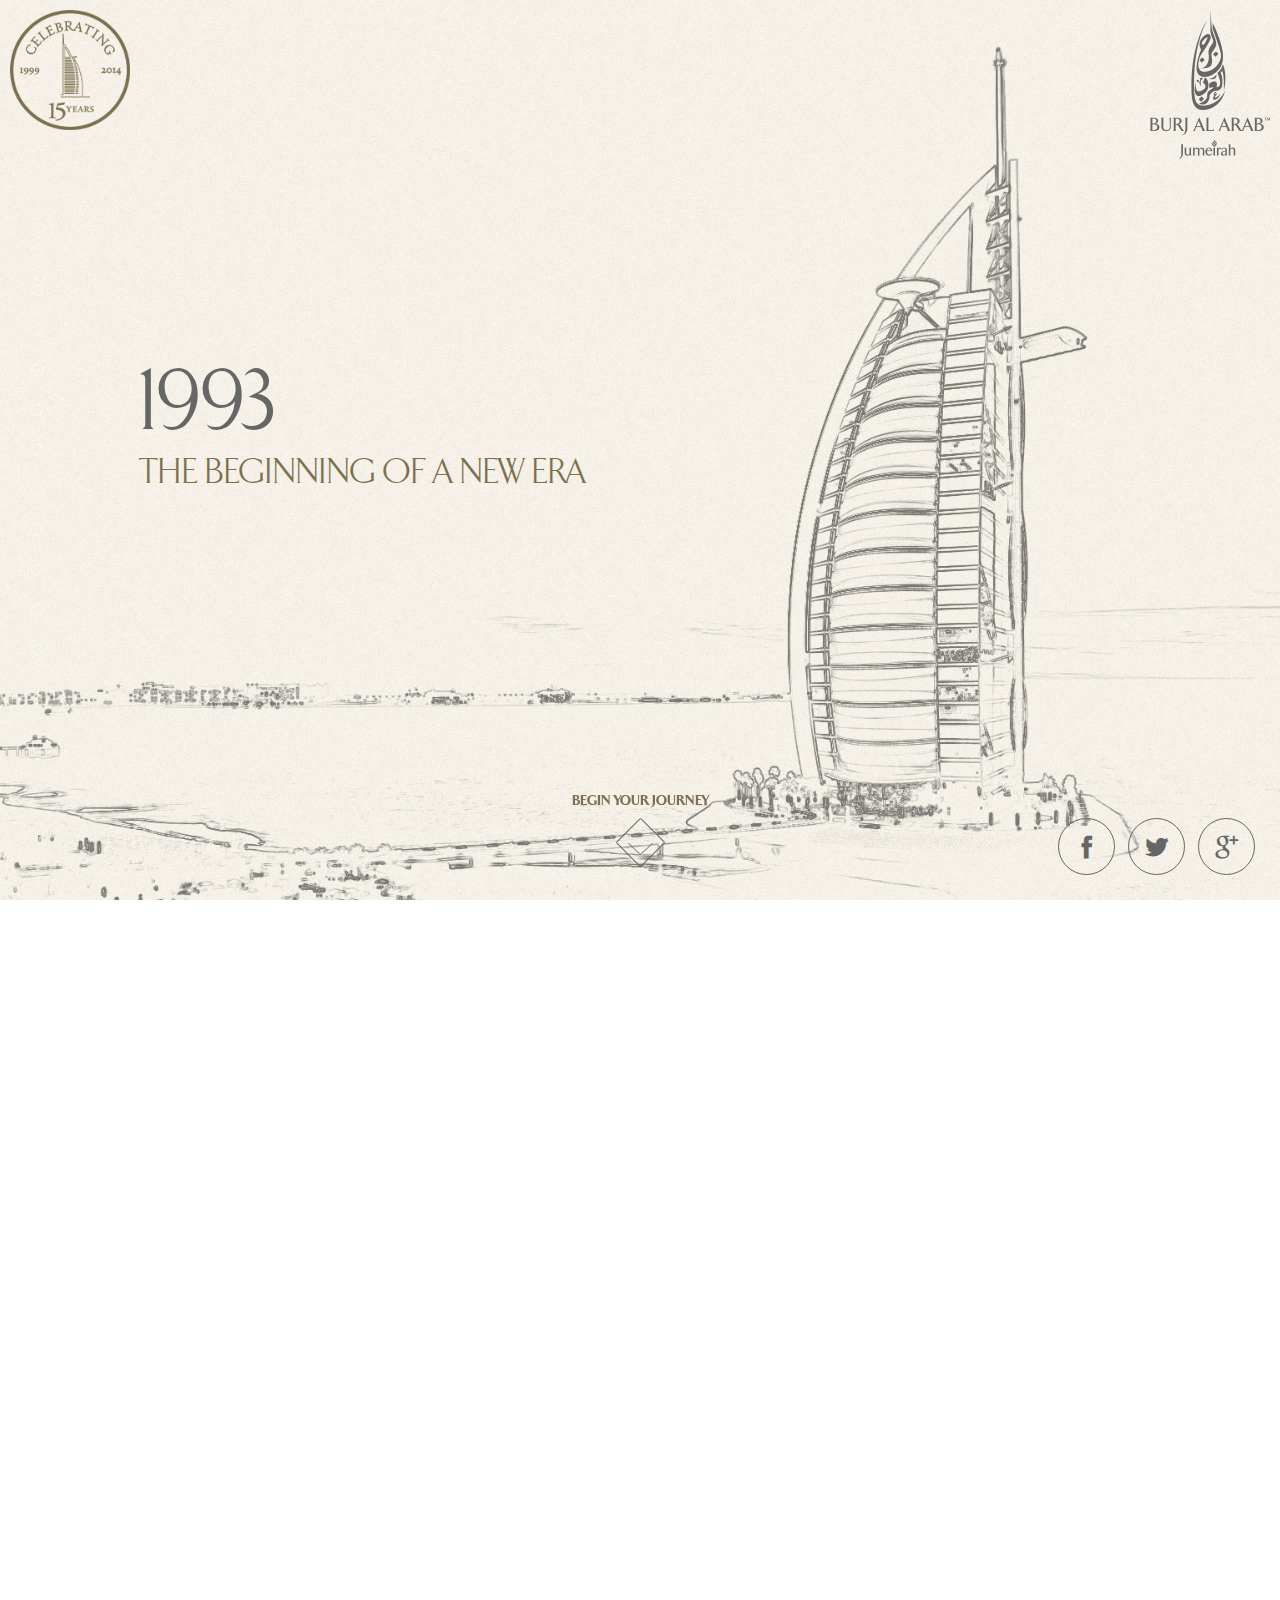
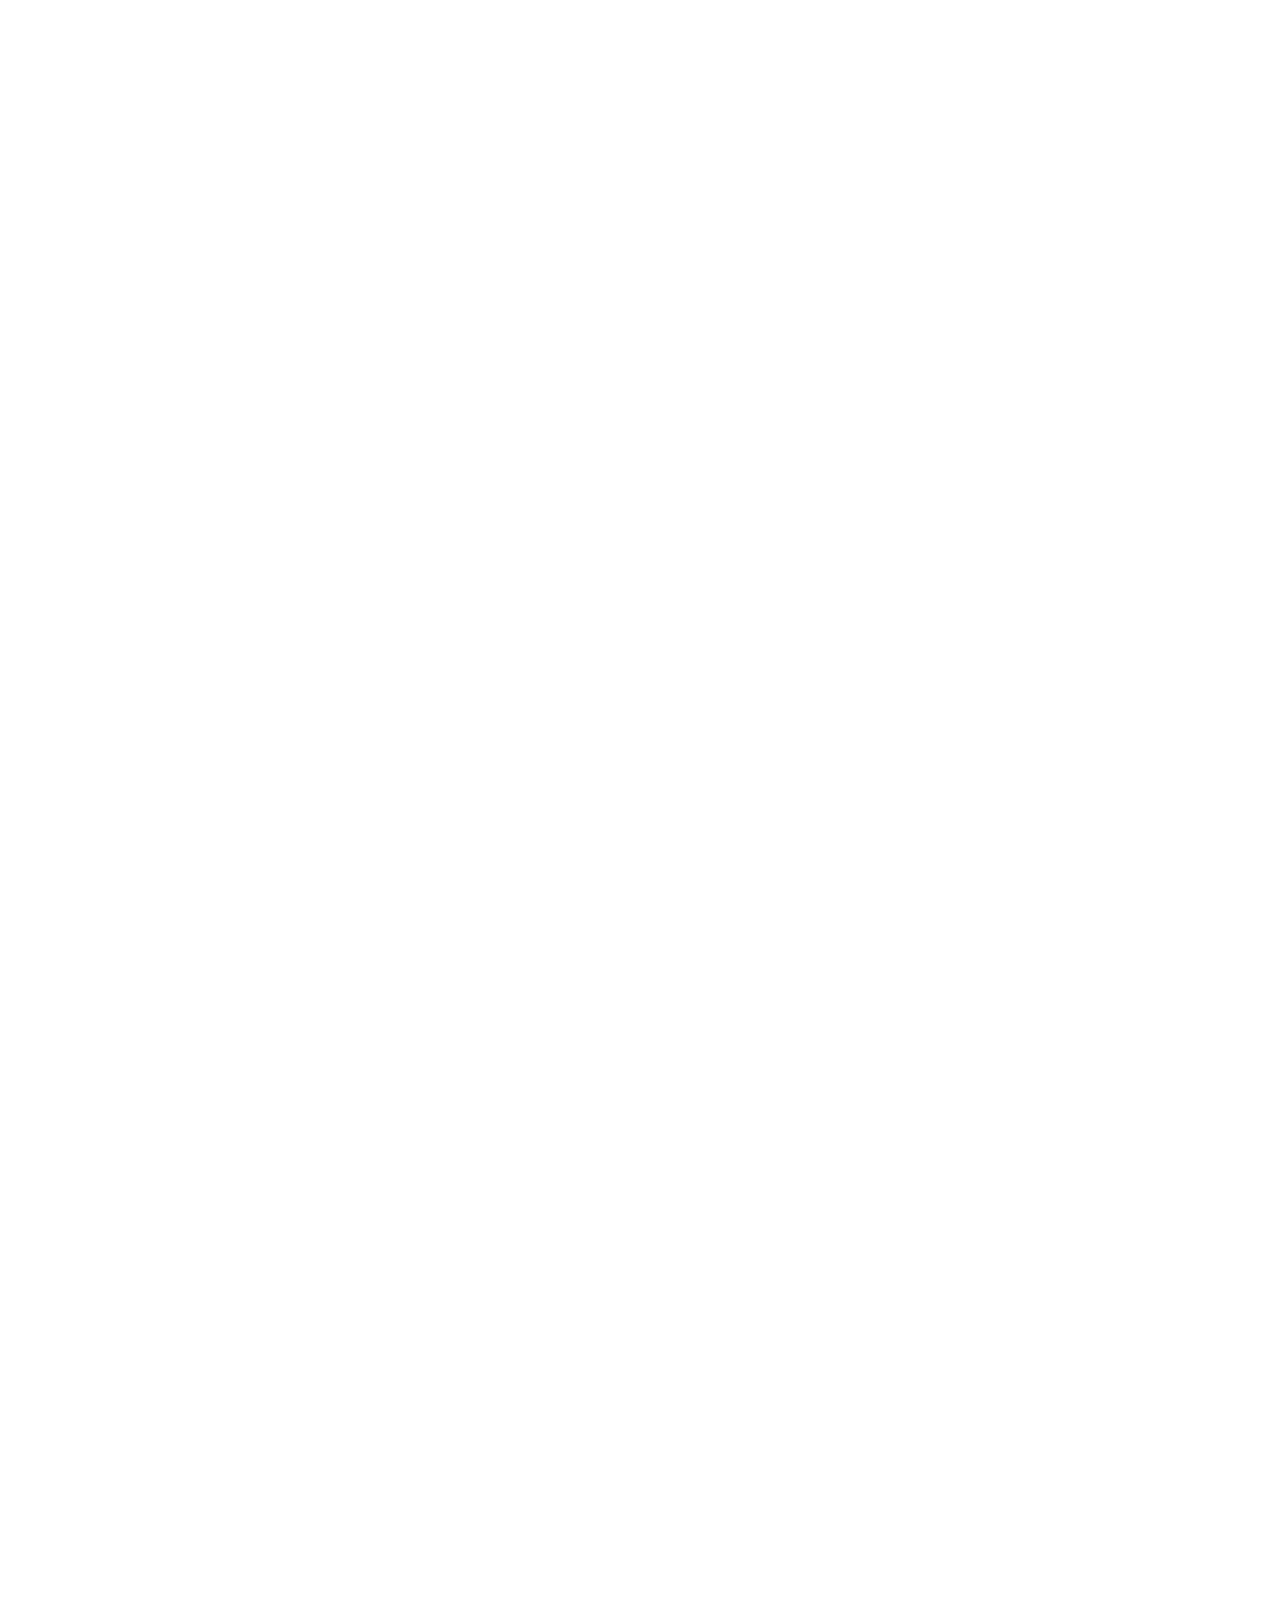
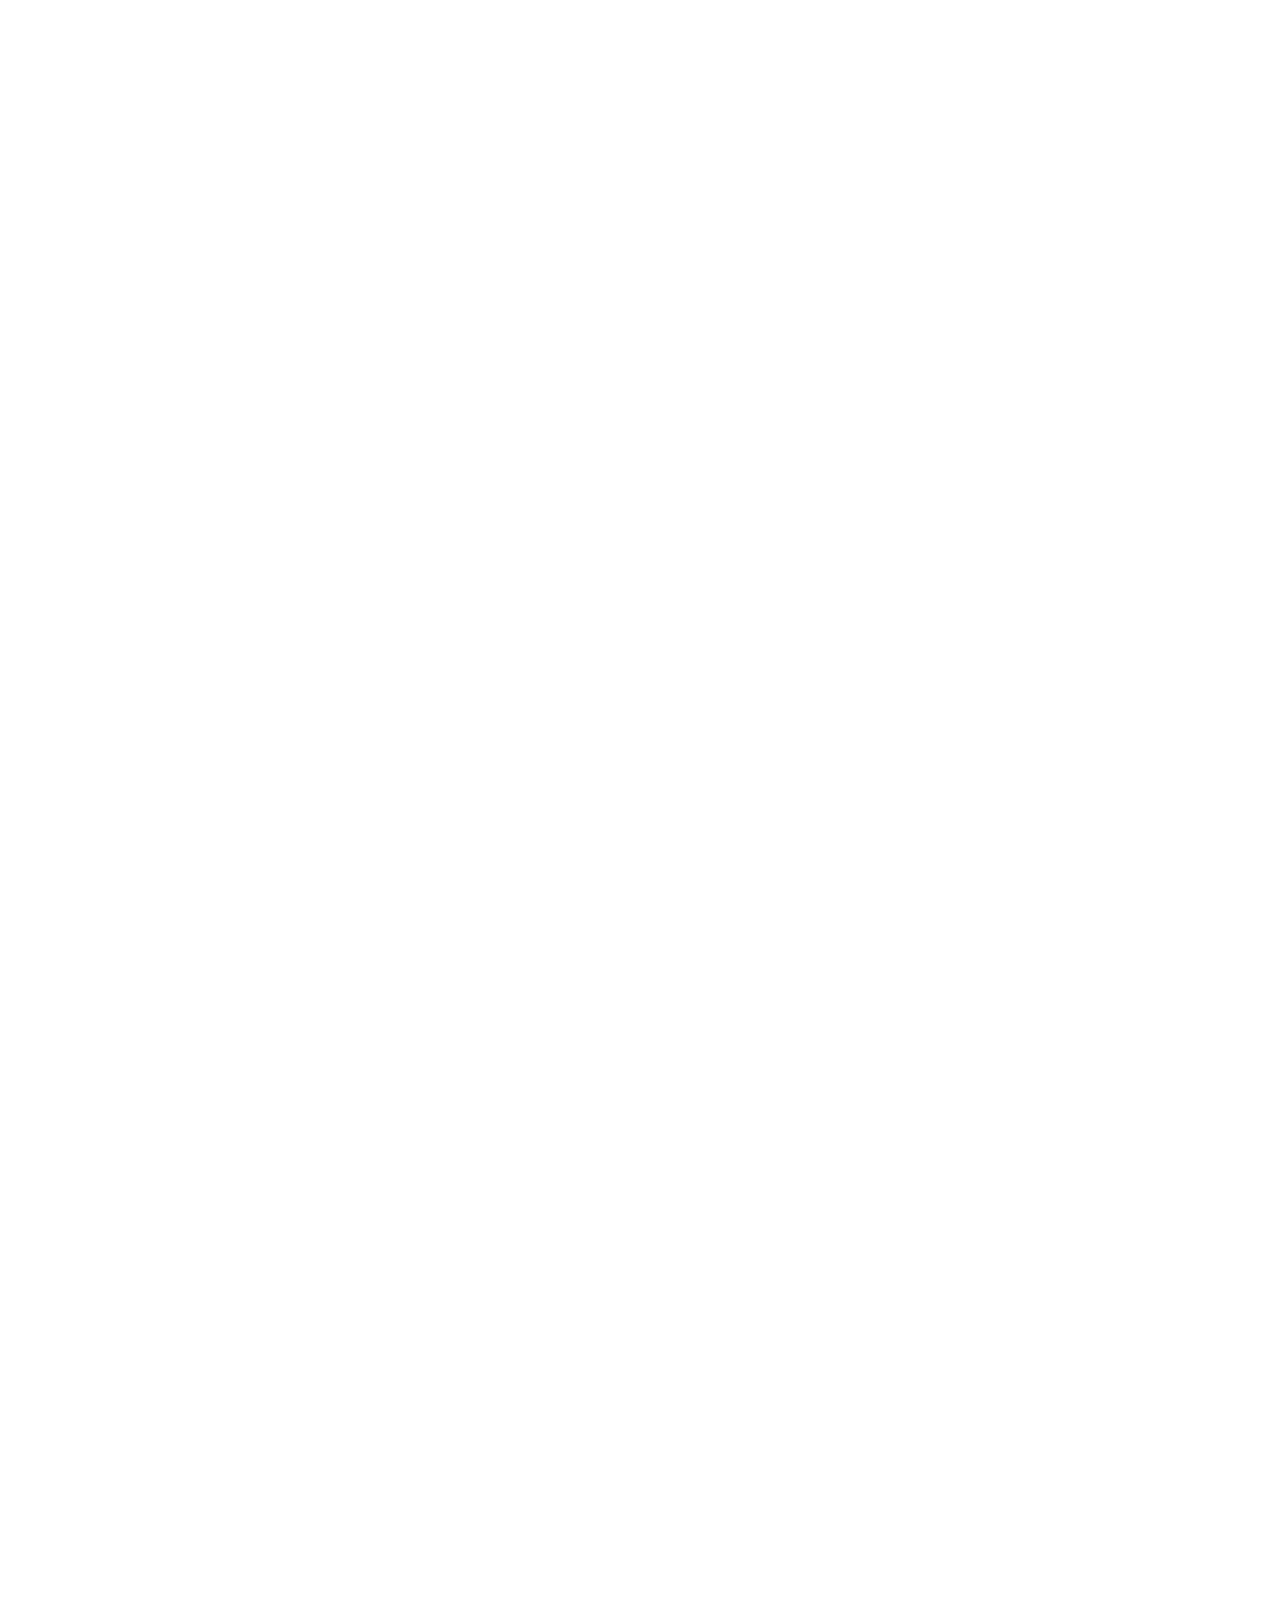
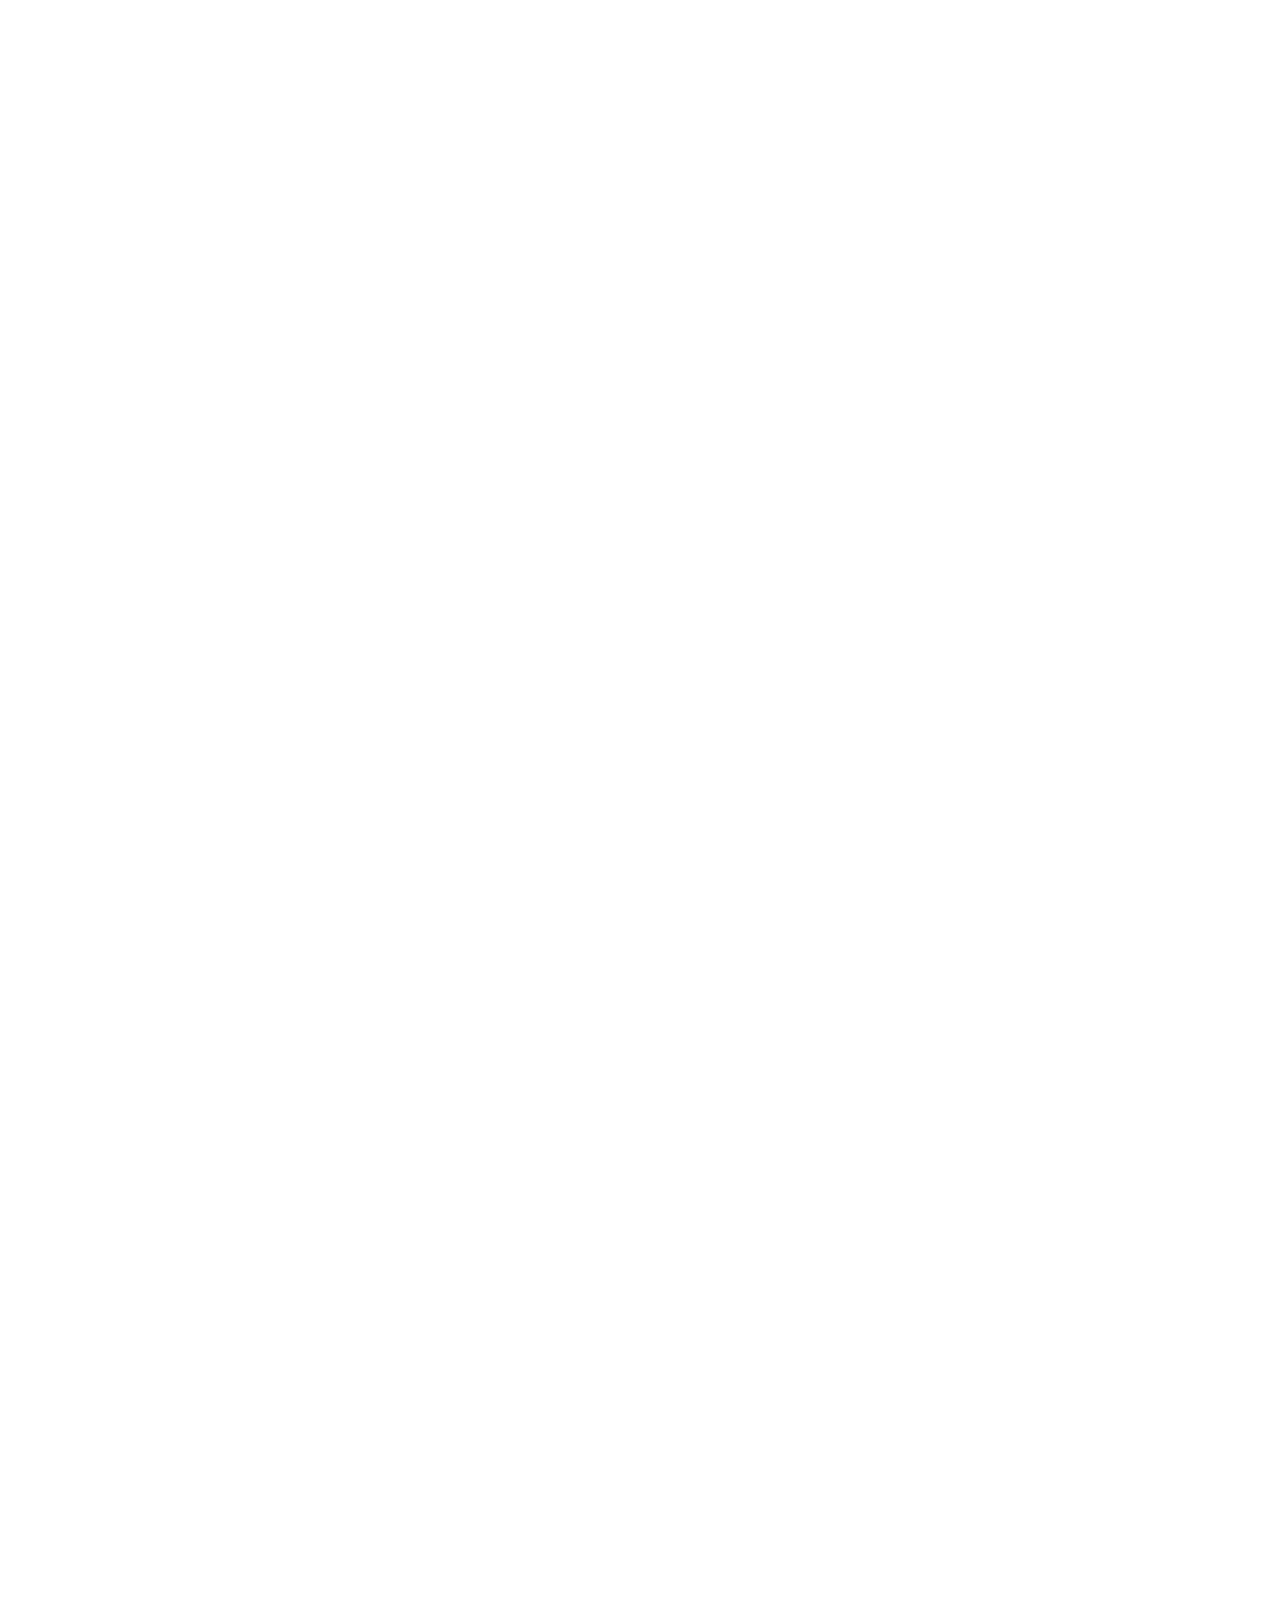
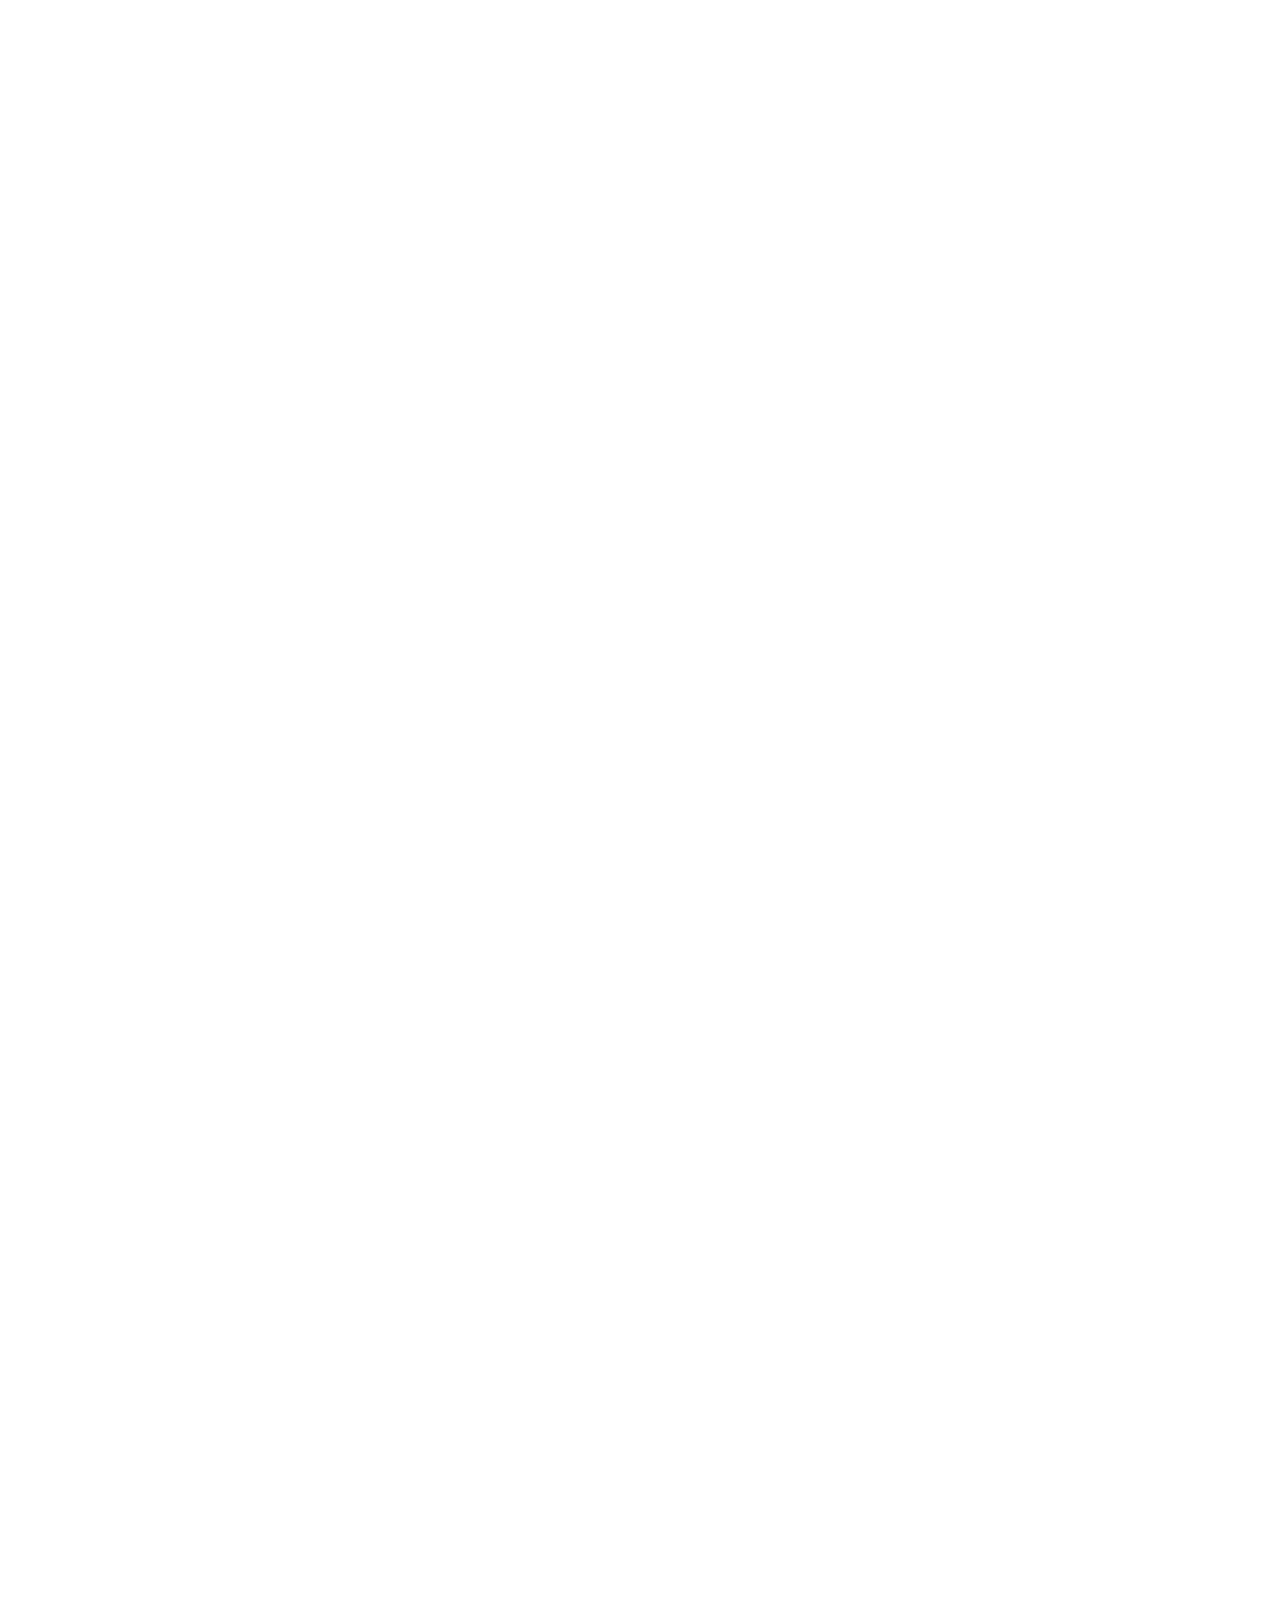
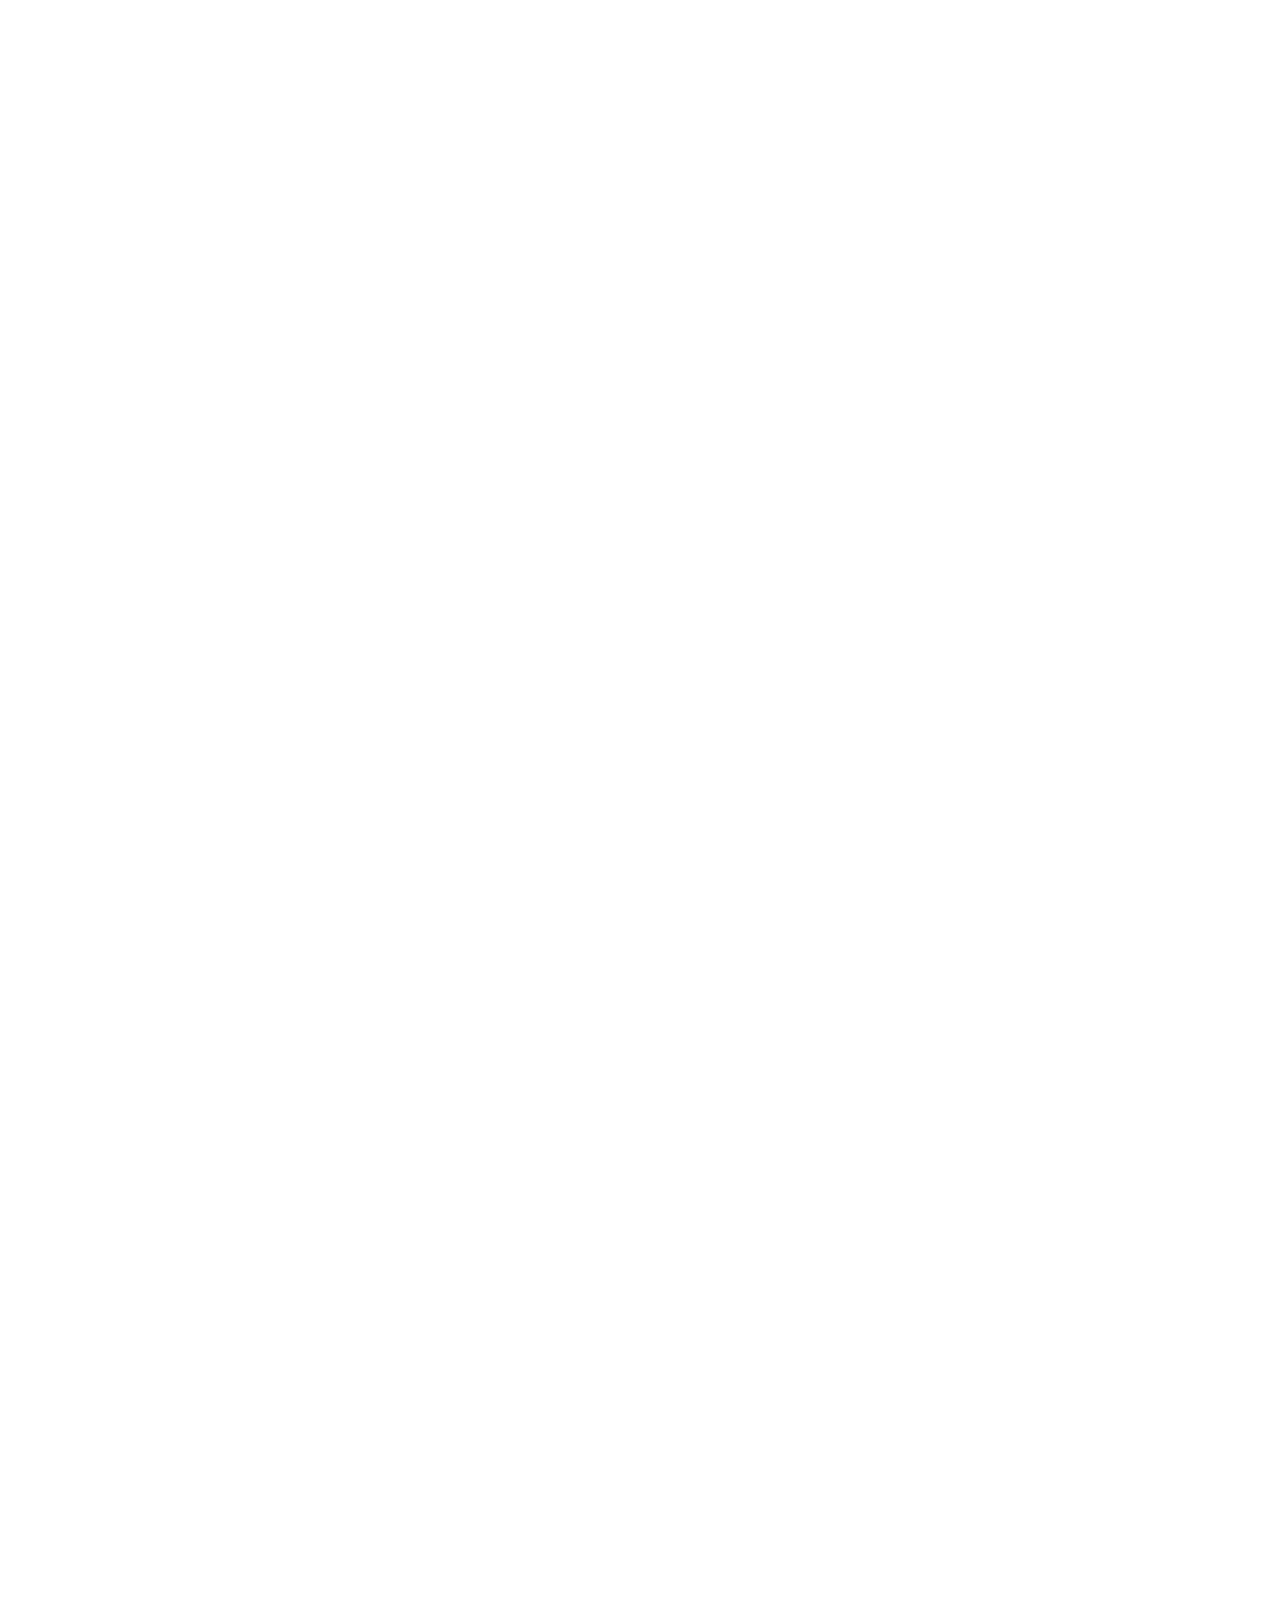
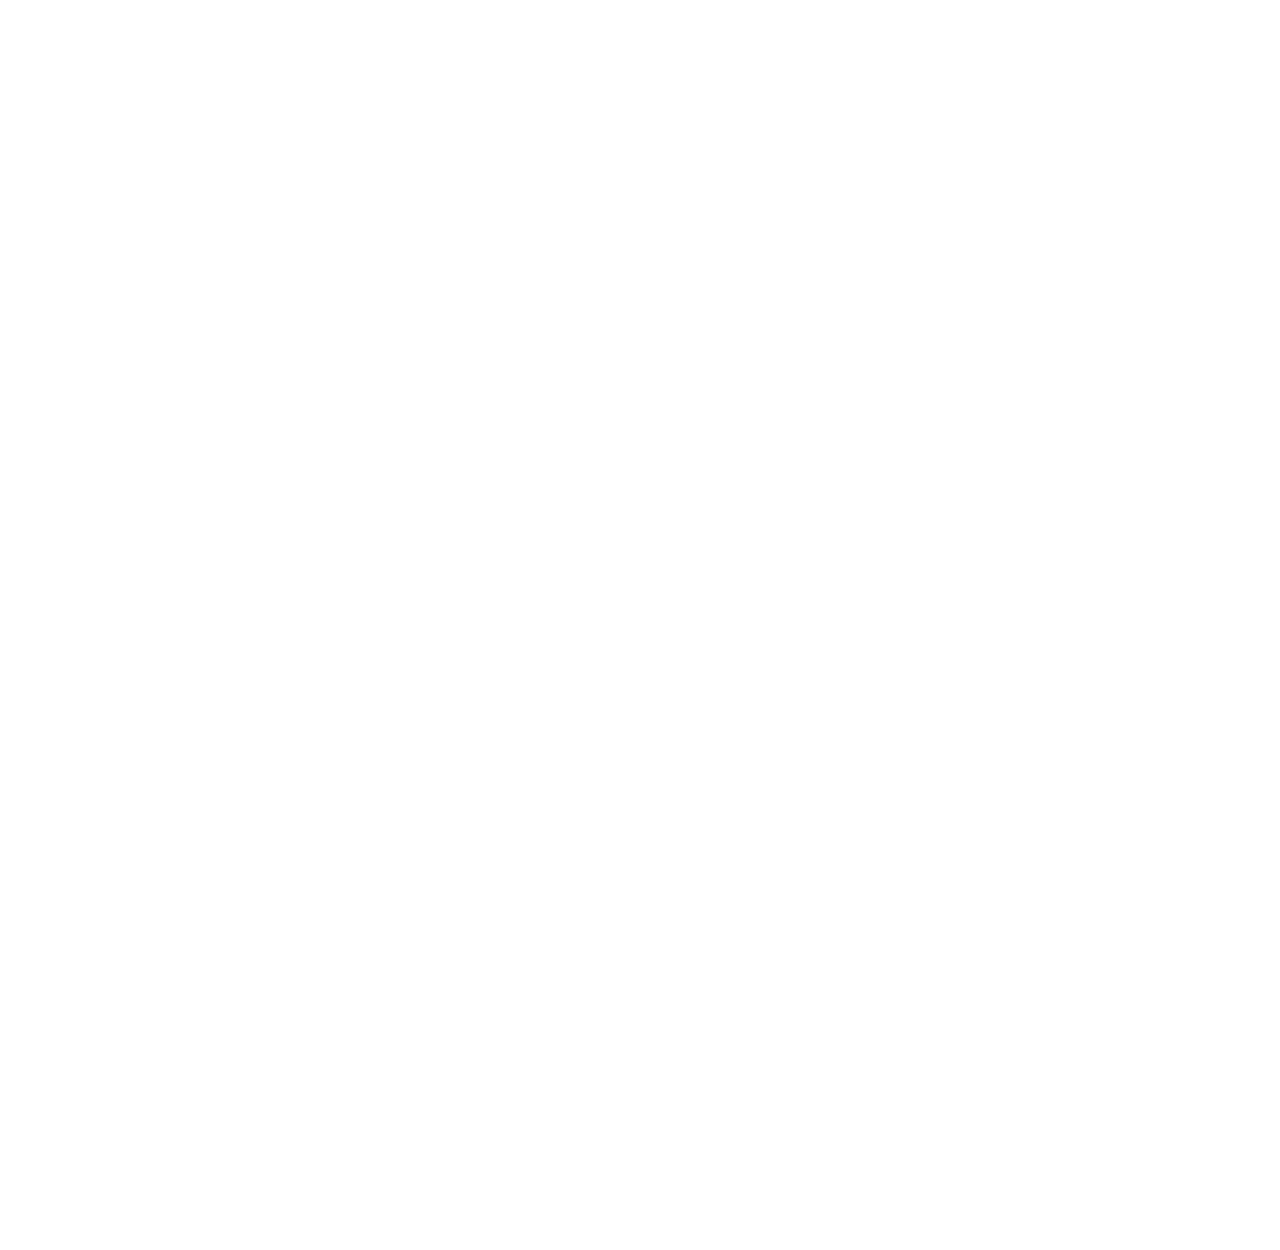
<file: index.html>
<!DOCTYPE html>
<!--[if lt IE 7]>      <html class="no-js lt-ie9 lt-ie8 lt-ie7"> <![endif]-->
<!--[if IE 7]>         <html class="no-js lt-ie9 lt-ie8"> <![endif]-->
<!--[if IE 8]>         <html class="no-js lt-ie9"> <![endif]-->
<!--[if gt IE 8]><!-->
<html class="no-js">
<!--<![endif]-->
<head>
<meta charset="utf-8">
<meta http-equiv="X-UA-Compatible" content="IE=edge,chrome=1">
<title></title>
<meta name="description" content="">
<meta name="viewport" content="width=1280">
<link rel="stylesheet" href="css/normalize.min.css">
<link rel="stylesheet" href="css/main.css">
</head>
<body>


<div class="logo15y">
 <img src="img/logo-15-years.png" alt="" class="n">
 <img src="img/logo-15-years-reverse.png" alt="" class="r">
</div>

<a href="http://www.jumeirah.com/en/hotels-resorts/dubai/burj-al-arab/" target="_blank" class="logoburj">
 <img src="img/logo-burjalarab.png" alt="" class="n">
 <img src="img/logo-burjalarab-reverse.png" alt="" class="r">
</a>

<div class="content s1 content1">
  <h1 id="buildYears" data-from="1993" data-to="1999" data-speed="1000">1993</h1>
  <div class="punch">THE BEGINNING OF A NEW ERA</div>
</div>


<div class="btmarrow-container">

<a href="javascript:void(0);" class="movedown n">
	BEGIN YOUR JOURNEY
    <i class="i-arrowdown"></i>
</a>

<a href="javascript:void(0);" class="movedown white r">
	KEEP DISCOVERING<br>
    <i class="i-arrowdown-white"></i>
</a>

</div>

<ul class="social-icons">
	<li><a href="javascript:void(0);" class="icon-facebook"></a></li>
    <li><a href="javascript:void(0);" class="icon-twitter"></a></li>
    <li><a href="javascript:void(0);" class="icon-google-plus"></a></li>
</ul>

<div class="line-art"></div>


<div id="fullpage" class="pagewrap">


<section class="section s1" id="section1">
	<div class="slidecontent"></div>
</section>

<section class="section s2" id="section2">
	<div class="slidecontent">
     <div class="content content2">
      <h1 class="animation">BURJ AL ARAB</h1>
      <div class="punch animation">15 YEARS OF LUXURY</div>
      <p class="animation">Opened in 1999, Burj Al Arab rises out of its own man-made island 
280 meters from the Jumeirah coast, built in the shape of an arabian dhow it&rsquo;s visible from almost everywhere in the city, and has become the symbol of modern Dubai and a worldwide icon of unparalleled luxury.</p>
     </div>
    
    </div>
</section>

<section class="section s3" id="section3">
	<div class="slidecontent">
    <div class="bg"></div>
     <span class="leftbar"></span>
     <span class="rightbar"></span>
     
     <div class="centercontent">
      
<img src="img/logo-car.png" width="272" height="57" alt="" class="img animation">
      
<section class="features">
<div class="item animation">
<h2 id="num_steel" data-from="6750" data-to="9000" data-speed="1500"  data-refresh-interval="100">9000</h2>
<span class="smtxt">tons of steel</span>
</div>

<div class="midtxt animation">
equivalent<br>
to
</div>

<div class="item animation">
<h2 id="num_cars" data-from="4890" data-to="6521" data-speed="1500"  data-refresh-interval="100">6521</h2>
<span class="smtxt">Porsche 911 cars</span>
</div>






</section>

<div class="row3 animation">were used in the building process</div>

     </div>
    
    </div>
</section>

<section class="section s4" id="section4">
	<div class="slidecontent">
    <div class="bg"></div>
     <span class="leftbar"></span>
     <span class="rightbar"></span>
     
     <div class="centercontent">
      
<img src="img/watch.png" alt="" class="img animation">
      
<section class="features">
<div class="item animation">
<h2 id="num_gold" data-from="1342" data-to="1790" data-speed="1500"  data-refresh-interval="100">1790</h2>
<span class="smtxt">square meters of<br>
 24-carat gold leafs</span>
</div>

<div class="midtxt animation">
equivalent<br>
to<br>
covering
</div>

<div class="item animation">
<h2 id="num_watch" data-from="13702" data-to="18270" data-speed="1500"  data-refresh-interval="100">18270</h2>
<span class="smtxt">Rolex watch<br>
in gold</span>
</div>

</section>


     </div>
    
    </div>
</section>

<section class="section s5" id="section5">
	<div class="slidecontent">
    <div class="bg"></div>
     <span class="leftbar"></span>
     <span class="rightbar"></span>
     
     <div class="centercontent">
      
<img src="img/egypt-art.png" alt="" class="img animation">
      
<section class="features">
<div class="item animation">
<h2 id="num_feet" data-from="18000" data-to="24000" data-speed="1500"  data-refresh-interval="100">24000</h2>
<span class="smtxt">square feet</span>
</div>

<div class="midtxt animation">
of
</div>

<div class="item animation">
<h2 id="num_marble" data-from="23" data-to="30" data-speed="1500">30</h2>
<span class="smtxt">types of marble</span>
</div>

</section>

<div class="row3 animation">
Enough to totally cover the surface of the Pyramid of Menkaure in Egypt
</div>


     </div>
    
    </div>
</section>

<section class="section s6" id="section6">
	<div class="slidecontent">
    <div class="bg"></div>
     <span class="leftbar"></span>
     <span class="rightbar"></span>
     
     <div class="centercontent">
      
<img src="img/eiffel-art.png" alt="" class="img animation">
      
<section class="features">
<div class="item animation">
<h2 id="num_meters" data-from="240" data-to="321" data-speed="1500"  data-refresh-interval="50">321</h2>
<span class="smtxt">meters</span>
</div>

<div class="midtxt animation">
taller<br>
than
</div>

<div class="item animation">
<span class="smtxt">The<br>
Eiffel<br>
Tower
</span>
</div>

</section>

<div class="row3 animation">
It's the world's tallest all suite hotel
</div>


     </div>
    
    </div>
</section>

<section class="section s7" id="section7">
	<div class="slidecontent">
    <div class="bg"></div>
     <span class="leftbar"></span>
     <span class="rightbar"></span>
     
     <div class="centercontent">
      
<img src="img/bulgaria-art.png" alt="" class="img animation">
      
<section class="features">
<div class="item animation">
<h2><span id="num_million" data-from="1" data-to="7" data-speed="1500">7</span> million</h2>
<span class="smtxt">people</span>
</div>

<div class="midtxt animation">
equivalent<br>
to
</div>

<div class="item animation">
<span class="smtxt">The entire<br>
population<br>
of<br>
Bulgaria
</span>
</div>

</section>

<div class="row3 animation">
were served at Burj Al Arab restaurants and bars since 1999
</div>


     </div>
    
    </div>
</section>

<section class="section s8" id="section8">
	<div class="slidecontent">
    <div class="bg"></div>
     <span class="leftbar"></span>
     <span class="rightbar"></span>
     
     <div class="centercontent">
      
<img src="img/chocolate-art.png" alt="" class="img animation">
      
<section class="features">
<div class="item animation">
<h2><span id="num_tons" data-from="180" data-to="240" data-speed="1500">240</span> tons</h2>
<span class="smtxt">of chocolate
<br>
&nbsp;
</span>
</div>

<div class="midtxt animation">
equivalent<br>
to
</div>

<div class="item animation">
<h2><span id="num_million2" data-from="0.1" data-to="1.2" data-speed="1500">1.2</span> million</h2>
<span class="smtxt">cups of chocolate<br>
icecream
</span>
</div>

</section>

<div class="row3 animation">
were enjoyed by Al Burj Al Arab visitors during the past 15 years
</div>


     </div>
    
    </div>
</section>

<section class="section s9" id="section9">
	<div class="slidecontent">
    <div class="bg"></div>
     <span class="leftbar"></span>
     <span class="rightbar"></span>
     
     <div class="centercontent">
      
<img src="img/jumeirah-internet-art.png" alt="" class="img animation">
      
<section class="features">
<div class="item animation">
<h2 id="num_mentions" data-from="12150000" data-to="16200000" data-speed="1500">16,200,000</h2>
<span class="smtxt">pahes and mentions</span>
</div>

<div class="midtxt animation">
equivalent<br>
to
</div>

<div class="item animation">
<h2 id="num_page" data-from="2250" data-to="3000" data-speed="1500">3000</h2>
<span class="smtxt">new page everyday</span>
</div>

</section>

<div class="row3 animation">
displayed on the Internet about Burj Al Arab
</div>


     </div>
    
    </div>
</section>

<section class="section s10" id="section10">
	<div class="slidecontent">
    <div class="bg"></div>
     <span class="leftbar"></span>
     <span class="rightbar"></span>
     
     <div class="centercontent">
      
<img src="img/culinaryawards-art.png" alt="" class="img animation">
      
<section class="features">
<div class="item animation">
<h2 id="num_awards" data-from="270" data-to="360" data-speed="1500">360</h2>
<span class="smtxt">awards</span>
</div>

<div class="midtxt animation">
or
</div>

<div class="item animation">
<h2 id="num_every_month" data-from="1" data-to="2" data-speed="1500">2</h2>
<span class="smtxt">awards every month</span>
</div>

</section>

<div class="row3 animation">
for the culinary team of Burj Al Arab Jumeirah
</div>


     </div>
    
    </div>
</section>

<section class="section s11" id="section11">
	<div class="slidecontent">
    <div class="bg"></div>
     <span class="leftbar"></span>
     <span class="rightbar"></span>
     
     <div class="centercontent">
      
<img src="img/footsteps-art.png" alt="" class="img animation">
      
<section class="features">
<div class="item animation">
<span class="smtxt">You could walk to the moon <br>
and back every year</span>
</div>

<div class="midtxt animation">
if
</div>

<div class="item animation">
<span class="smtxt">you combine the footsteps of all <br>
Burj Al Arab's waiting staff</span>
</div>

</section>

<div class="row3 animation">
The world's largest butler brigade
</div>


     </div>
    
    </div>
</section>

<section class="section s12" id="section12">
	<div class="slidecontent">
    <div class="bg"></div>
     
     <div class="centercontent">
      <aside class="col3-grid animation">
       <a href="http://www.jumeirah.com/en/hotels-resorts/dubai/burj-al-arab/" target="_blank">
       <div class="img"><img src="img/luxury.jpg" alt=""></div>
<h2>THE SYMBOL<br>
  OF LUXURY</h2>
		<p>The finest service quality and attention to the little details make every journey that much more memorable in the most luxurious and innovative hotels around the globe. Enjoy the best of local hospitality with luxury fit for Queens and Kings at Jumeirah Hotels</p>
       </a>
      </aside>
      
      <aside class="col3-grid animation">
       <a href="https://www.jumeirah.com/en/hotels-resorts/dubai/burj-al-arab/restaurant-at-burj-al-arab/" target="_blank">
       <div class="img"><img src="img/restaurants.jpg" alt=""></div>
<h2>WORLD-CLASS RESTAURANTS</h2>
		<p>Pamper your taste buds with sumptuous food from eight world-class restaurants, each in marvelous setting, and offering a wide range of cuisines including seafood, modern European, Far-East Asian, Arabic and International.</p>
      </a>
      </aside>
      
      <aside class="col3-grid animation">
       <a href="http://www.jumeirah.com/en/hotels-resorts/dubai/burj-al-arab/" target="_blank">
       <div class="img"><img src="img/pamper.jpg" alt=""></div>
<h2>PAMPER<br>
  YOURSELF</h2>
		<p>Relax and indulge in the award-winning Spas of Jumeirah, designed to be the ultimate sanctuary to relax and rejuvenate, with each service carefully crafted to leave you utterly pampered</p>
        </a>
      </aside>
     </div>
     
    <a href="http://www.jumeirah.com/en/hotels-resorts/dubai/burj-al-arab/" target="_blank" class="jumeirah-home">
    <strong>VISIT</strong><br>
	The Official Burj Al Arab Jumeirah
    </a>
    
    <div class="share-story">
    <strong>SHARE</strong>
	THE STORY
    </div>
    
    <div class="connect-burj">
     Connect with Burj Al Arab Jumeirah
     <ul class="social-connect">
      <li><a href="http://facebook.com/burjalarab" target="_blank" class="icon-facebook"></a></li>
      <li><a href="http://twitter.com/burjalarab" target="_blank" class="icon-twitter"></a></li>
      <li><a href="http://instagram.com/burjalarab" target="_blank" class="icon-instagram"></a></li>
      <li><a href="http://www.youtube.com/watch?v=MMtS1M0MsLc" target="_blank" class="icon-youtube"></a></li>
     </ul>
    </div>
    
    </div>
</section>

</div>





<script src="js/vendor/modernizr-2.6.2.min.js"></script>
<script src="//ajax.googleapis.com/ajax/libs/jquery/1.11.1/jquery.min.js"></script> 
<script>window.jQuery || document.write('<script src="js/vendor/jquery-1.11.1.min.js"><\/script>')</script> 
<script src="js/TweenMax.min.js"></script>
<script src="js/jquery.scrollmagic.min.js"></script>
<script src="js/jquery.scrollmagic.debug.js"></script>
<script src="js/jquery.fullPage.min.js"></script>
<script src="js/jquery.easing.1.3.js"></script>
<script src="js/jquery.countTo.js"></script>
<script src="js/main.js"></script>
</body>
</html>
</file>
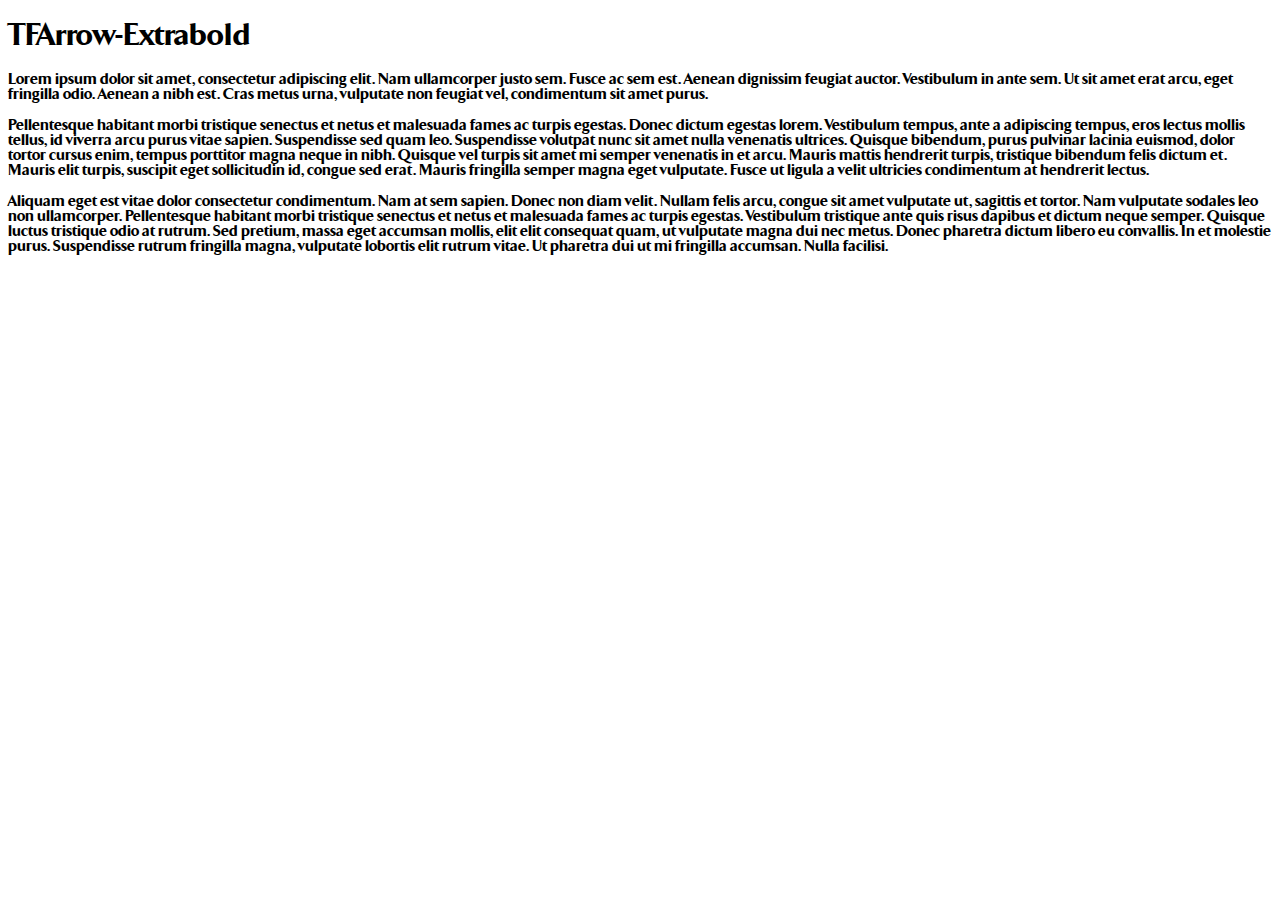
<file: fonts/tf-arrow-extrabold/preview.html>
<!DOCTYPE html>

<head>
  <title>test</title>
  <link rel="stylesheet" type="text/css" href="font.css">
  <style type="text/css">
    body{ font-family: 'TFArrow' }
  </style>
</head>

<body>
  <h1>TFArrow-Extrabold</h1>
  <p>
    Lorem ipsum dolor sit amet, consectetur adipiscing elit. Nam ullamcorper justo sem. Fusce ac sem est. Aenean dignissim feugiat auctor. Vestibulum in ante sem. Ut sit amet erat arcu, eget fringilla odio. Aenean a nibh est. Cras metus urna, vulputate non feugiat vel, condimentum sit amet purus.
  </p>

  <p>
    Pellentesque habitant morbi tristique senectus et netus et malesuada fames ac turpis egestas. Donec dictum egestas lorem. Vestibulum tempus, ante a adipiscing tempus, eros lectus mollis tellus, id viverra arcu purus vitae sapien. Suspendisse sed quam leo. Suspendisse volutpat nunc sit amet nulla venenatis ultrices. Quisque bibendum, purus pulvinar lacinia euismod, dolor tortor cursus enim, tempus porttitor magna neque in nibh. Quisque vel turpis sit amet mi semper venenatis in et arcu. Mauris mattis hendrerit turpis, tristique bibendum felis dictum et. Mauris elit turpis, suscipit eget sollicitudin id, congue sed erat. Mauris fringilla semper magna eget vulputate. Fusce ut ligula a velit ultricies condimentum at hendrerit lectus.
  </p>

  <p>
    Aliquam eget est vitae dolor consectetur condimentum. Nam at sem sapien. Donec non diam velit. Nullam felis arcu, congue sit amet vulputate ut, sagittis et tortor. Nam vulputate sodales leo non ullamcorper. Pellentesque habitant morbi tristique senectus et netus et malesuada fames ac turpis egestas. Vestibulum tristique ante quis risus dapibus et dictum neque semper. Quisque luctus tristique odio at rutrum. Sed pretium, massa eget accumsan mollis, elit elit consequat quam, ut vulputate magna dui nec metus. Donec pharetra dictum libero eu convallis. In et molestie purus. Suspendisse rutrum fringilla magna, vulputate lobortis elit rutrum vitae. Ut pharetra dui ut mi fringilla accumsan. Nulla facilisi.
  </p>

</body>
</html>
</file>
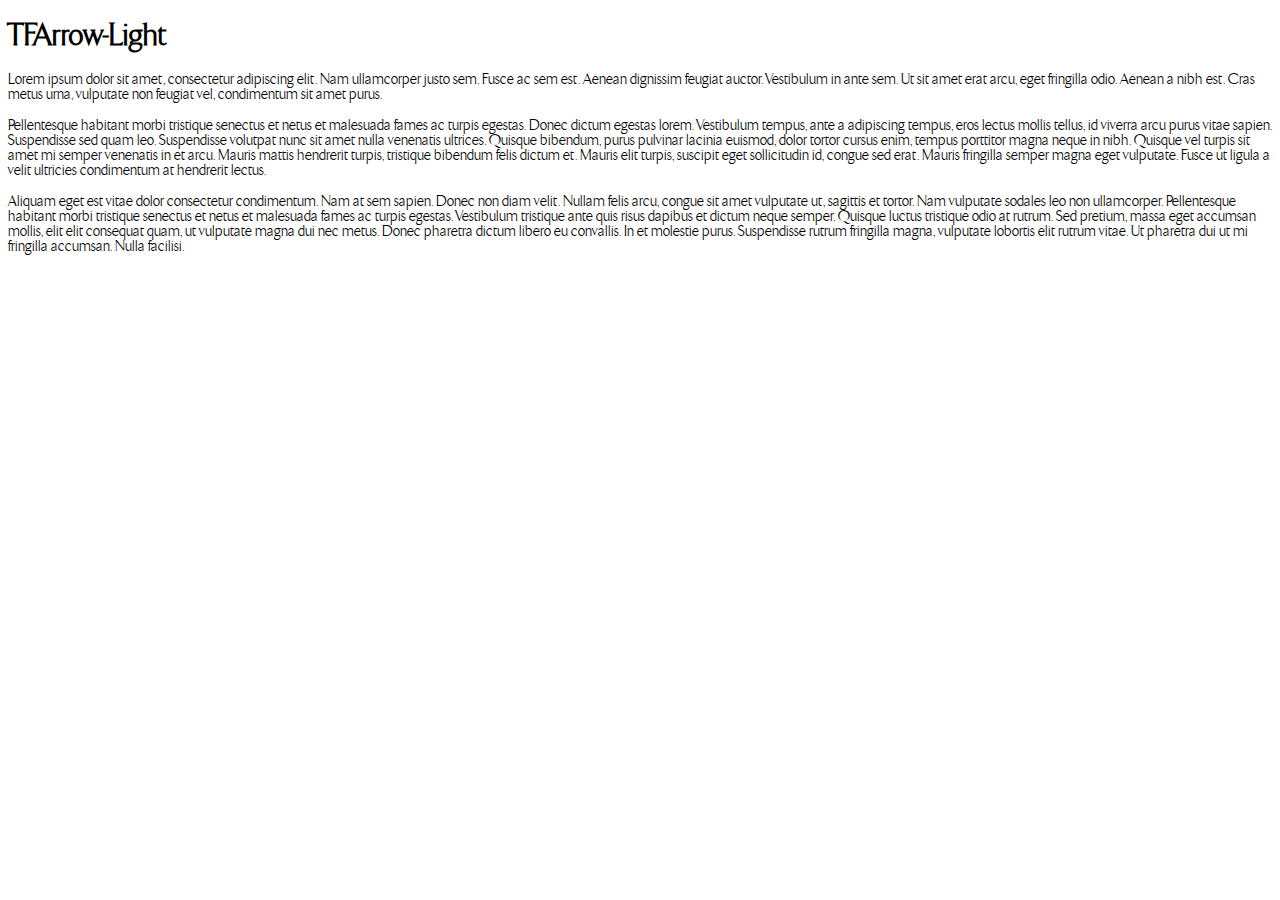
<file: fonts/tf-arrow-light/preview.html>
<!DOCTYPE html>

<head>
  <title>test</title>
  <link rel="stylesheet" type="text/css" href="font.css">
  <style type="text/css">
    body{ font-family: 'TFArrow' }
  </style>
</head>

<body>
  <h1>TFArrow-Light</h1>
  <p>
    Lorem ipsum dolor sit amet, consectetur adipiscing elit. Nam ullamcorper justo sem. Fusce ac sem est. Aenean dignissim feugiat auctor. Vestibulum in ante sem. Ut sit amet erat arcu, eget fringilla odio. Aenean a nibh est. Cras metus urna, vulputate non feugiat vel, condimentum sit amet purus.
  </p>

  <p>
    Pellentesque habitant morbi tristique senectus et netus et malesuada fames ac turpis egestas. Donec dictum egestas lorem. Vestibulum tempus, ante a adipiscing tempus, eros lectus mollis tellus, id viverra arcu purus vitae sapien. Suspendisse sed quam leo. Suspendisse volutpat nunc sit amet nulla venenatis ultrices. Quisque bibendum, purus pulvinar lacinia euismod, dolor tortor cursus enim, tempus porttitor magna neque in nibh. Quisque vel turpis sit amet mi semper venenatis in et arcu. Mauris mattis hendrerit turpis, tristique bibendum felis dictum et. Mauris elit turpis, suscipit eget sollicitudin id, congue sed erat. Mauris fringilla semper magna eget vulputate. Fusce ut ligula a velit ultricies condimentum at hendrerit lectus.
  </p>

  <p>
    Aliquam eget est vitae dolor consectetur condimentum. Nam at sem sapien. Donec non diam velit. Nullam felis arcu, congue sit amet vulputate ut, sagittis et tortor. Nam vulputate sodales leo non ullamcorper. Pellentesque habitant morbi tristique senectus et netus et malesuada fames ac turpis egestas. Vestibulum tristique ante quis risus dapibus et dictum neque semper. Quisque luctus tristique odio at rutrum. Sed pretium, massa eget accumsan mollis, elit elit consequat quam, ut vulputate magna dui nec metus. Donec pharetra dictum libero eu convallis. In et molestie purus. Suspendisse rutrum fringilla magna, vulputate lobortis elit rutrum vitae. Ut pharetra dui ut mi fringilla accumsan. Nulla facilisi.
  </p>

</body>
</html>
</file>
<file: css/main.css>
@import url(http://fonts.googleapis.com/css?family=Dancing+Script);
@font-face {
  font-family: 'TFArrow';
  src: url('../fonts/tf-arrow-light/tf-arrow-light-1361518756.eot'); /* IE9 Compat Modes */
  src: url('../fonts/tf-arrow-light/tf-arrow-light-1361518756.eot?#iefix') format('embedded-opentype'), /* IE6-IE8 */
       url('../fonts/tf-arrow-light/tf-arrow-light-1361518756.woff') format('woff'), /* Modern Browsers */
       url('../fonts/tf-arrow-light/tf-arrow-light-1361518756.ttf')  format('truetype'), /* Safari, Android, iOS */
       url('../fonts/tf-arrow-light/tf-arrow-light-1361518756.svg#8352247130da24fc44911e736efbefdc') format('svg'); /* Legacy iOS */
       
  font-style:   normal;
  font-weight:  200;
}

@font-face {
  font-family: 'TFArrow';
  src: url('../fonts/tf-arrow-extrabold/tf-arrow-extrabold-1361518762.eot'); /* IE9 Compat Modes */
  src: url('../fonts/tf-arrow-extrabold/tf-arrow-extrabold-1361518762.eot?#iefix') format('embedded-opentype'), /* IE6-IE8 */
       url('../fonts/tf-arrow-extrabold/tf-arrow-extrabold-1361518762.woff') format('woff'), /* Modern Browsers */
       url('../fonts/tf-arrow-extrabold/tf-arrow-extrabold-1361518762.ttf')  format('truetype'), /* Safari, Android, iOS */
       url('../fonts/tf-arrow-extrabold/tf-arrow-extrabold-1361518762.svg#7e2ff9996867b71989d3c13ed111f778') format('svg'); /* Legacy iOS */
  font-style:   normal;
  font-weight:  700;
}

@font-face {
  font-family: "icon-jumeira-infogra";
  src:url("../fonts/icons/icon-jumeira-infogra.eot");
  src:url("../fonts/icons/icon-jumeira-infogra.eot?#iefix") format("embedded-opentype"),
      url("../fonts/icons/icon-jumeira-infogra.woff") format("woff"),
      url("../fonts/icons/icon-jumeira-infogra.ttf") format("truetype"),
      url("../fonts/icons/icon-jumeira-infogra.svg#icon-jumeira-infogra") format("svg");
  font-weight: normal;
  font-style: normal;
}

[data-icon]:before {
  font-family: "icon-jumeira-infogra" !important;
  content: attr(data-icon);
  font-style: normal !important;
  font-weight: normal !important;
  font-variant: normal !important;
  text-transform: none !important;
  speak: none;
  line-height: 1;
  -webkit-font-smoothing: antialiased;
  -moz-osx-font-smoothing: grayscale;
}

[class^="icon-"]:before,
[class*=" icon-"]:before {
  font-family: "icon-jumeira-infogra" !important;
  font-style: normal !important;
  font-weight: normal !important;
  font-variant: normal !important;
  text-transform: none !important;
  speak: none;
  line-height: 1;
  -webkit-font-smoothing: antialiased;
  -moz-osx-font-smoothing: grayscale;
}

.icon-facebook:before {
  content: "a";
}
.icon-twitter:before {
  content: "b";
}
.icon-google-plus:before {
  content: "c";
}
.icon-instagram:before {
  content: "d";
}
.icon-youtube:before {
  content: "e";
}



html, button, input, select, textarea { color: #222; }
html { font-size: 1em; line-height: 1.4; }

::-moz-selection {
 background: #b3d4fc;
 text-shadow: none;
}
::selection { background: #b3d4fc; text-shadow: none; }
hr { display: block; height: 1px; border: 0; border-top: 1px solid #ccc; margin: 1em 0; padding: 0; }
audio, canvas, img, video { vertical-align: middle; }
fieldset { border: 0; margin: 0; padding: 0; }
textarea { resize: vertical; }
.browsehappy { margin: 0.2em 0; background: #ccc; color: #000; padding: 0.2em 0; }


/* ==========================================================================
   Author's custom styles
   ========================================================================== */
* { -webkit-box-sizing: border-box; -moz-box-sizing: border-box; box-sizing: border-box }
:before, :after { -webkit-box-sizing: border-box; -moz-box-sizing: border-box; box-sizing: border-box }
html { -webkit-tap-highlight-color: rgba(0,0,0,0); font-family: 'TFArrow', sans-serif; color:#666;}
* {box-sizing:border-box; -moz-box-sizing:border-box; -webkit-box-sizing:border-box;}
html, body {height:100%;}
body {opacity:0;}
a {text-decoration:none; transition:0.2s color, 0.2s background-color; -webkit-transition:0.2s color, 0.2s background-color; -moz-transition:0.2s color, 0.2s background-color;}
a:focus {outline-style:none;}
.pagewrap {min-height:100%;}
.animation {position:relative;}
h1, h2, h3, h4, h5, h6 {line-height:1;}
h1, h2, h3, h4, h5, h6, p {margin:0 0 10px;}
h1 {position:relative; font-size:5.5em; font-weight:200; margin-bottom:0;}
h2 {font-size:2.5em; font-weight:200; margin:0; line-height:.6;}
p {font-size:1.5em;}
[class^=i-] {background-image:url(../img/sprite.png); background-repeat:no-repeat; display:inline-block;}
.social-icons {list-style:none; margin:0; padding:0; position:absolute; right:20px; bottom:35px; z-index:2;}
.social-icons > li {display:inline-block; margin:0 5px;}
.social-icons > li > a {display:block; border:solid 1px #666; border-radius:100%; width:57px; height:57px; text-align:center; color:#666; font-size:1.6em; padding-top:16px;}
.social-icons > li > a:hover {color:#f4f1e8; background-color:#666;}

.social-icons.active > li > a {color:#fff; border-color:#fff;}
.social-icons.active > li > a:hover {background-color:#fff; color:#666;}

.i-arrowdown, .i-arrowdown-white {background-position:-11px -9px; width:49px; height:49px; margin-top:.75em; transition:0.3s; -webkit-transition:0.3s;}
.i-arrowdown-white {background-position:-70px -9px;}
.movedown {position:fixed; bottom:3%; left:50%; color:#7c704f; width:160px; margin-left:-80px; z-index:2; text-align:center; font-weight:700; font-size:.9em; transition:.2s; -webkit-transition:.2s;}
.movedown:hover .i-arrowdown,
.movedown:hover .i-arrowdown-white {transform:rotate(360deg); -webkit-transform:rotate(360deg);}
.movedown.white {color:#fff; display:none;}
.btmarrow-container {transition:0.2s; -webkit-transition:0.2s;}
.btmarrow-container.active .n {display:none;}
.btmarrow-container.active .r {display:block;}

.section {height:100%; position:relative;}
.slidecontent, .bg {background: no-repeat center center fixed; background-size:cover; height:100%; }
.s1 .slidecontent {background-image:url(../img/structure.jpg);}
.s2 .slidecontent {background-image:url(../img/burj-al-arab.jpg);}
.s3 .slidecontent {background-image:url(../img/burj-inside1-bw.jpg);}
.s3 .bg {background-image:url(../img/burj-inside1.jpg);}
.s4 .slidecontent {background-image:url(../img/gold-pillar-bw.jpg);}
.s4 .bg {background-image:url(../img/gold-pillar.jpg);}
.s5 .slidecontent {background-image:url(../img/pyramid-bw.jpg);}
.s5 .bg {background-image:url(../img/pyramid.jpg);}
.s6 .slidecontent {background-image:url(../img/eiffel-bw.jpg);}
.s6 .bg {background-image:url(../img/eiffel.jpg);}
.s7 .slidecontent {background-image:url(../img/bulgaria-bw.jpg);}
.s7 .bg {background-image:url(../img/bulgaria.jpg);}
.s8 .slidecontent {background-image:url(../img/chocolate-bw.jpg);}
.s8 .bg {background-image:url(../img/chocolate.jpg);}
.s9 .slidecontent {background-image:url(../img/jumeirah-internet-bw.jpg);}
.s9 .bg {background-image:url(../img/jumeirah-internet.jpg);}
.s10 .slidecontent {background-image:url(../img/culinaryawards-bw.jpg);}
.s10 .bg {background-image:url(../img/culinaryawards.jpg);}
.s11 .slidecontent {background-image:url(../img/footsteps-bw.jpg);}
.s11 .bg {background-image:url(../img/footsteps.jpg);}
.s12 .slidecontent {background-image:url(../img/burj-al-arab-blur.jpg);}
.s12 .bg {background-image:url(../img/burj-al-arab.jpg);}

.content.s1 {color:#666; z-index:1; top:40%;}
.content.s1.active, .content.s1.active .punch {color:#fff;}
.s1 .content {color:#666;}
.s1 .punch {color:#7c704f;}
.logoburj {position:fixed; top:30px; right:30px; z-index:1;}
.logoburj:hover img {transform:scale(0.95,0.95); -webkit-transform:scale(0.95,0.95);}
.logo15y {position:fixed; left:30px; top:30px; z-index:1;}
.logo15y img, .logoburj img {position:absolute; left:0; top:0;}
.logoburj img {right:0; left:auto;}
.logo15y .r, .logoburj .r {opacity:0; transition:0.25s; -webkit-transition:0.5s;}
.logo15y.active .n, .logoburj.active .n {opacity:0;}
.logo15y.active .r, .logoburj.active .r {opacity:1;}
.content {position:absolute; width:600px; top:30%; left:50%; margin:0 0 0 -600px; color:#fff;}
.punch {font-size:2.25em; margin-bottom:1.5em;}
.leftbar {background:url(../img/left-blackbar.png) no-repeat center top; background-size:cover; position:absolute; width:100%; height:100%; left:0; top:0;}
.rightbar {background:url(../img/right-blackbar.png) no-repeat center top; background-size:cover; position:absolute; width:100%; height:100%; left:0; top:0;}
.centercontent {width:690px; position:absolute; top:30%; left:50%; margin-left:-345px; text-align:center;}
.s8 .centercontent {width:900px; left:45%;}
.s9 .centercontent {width:800px; left:47%;}
.s11 .centercontent {width:900px; left:42%;}
.s9 .features {margin-left:-1em;}
.features {font-size:2.25em; min-height:2.5em;}
.features .item {display:inline-block; vertical-align:middle; min-width:235px;}

.centercontent .img {margin:3em 0;}
.centercontent .smtxt {color:#776b4b; display:block; line-height:.9; margin-top:5px;}
.centercontent .midtxt {font-family: 'Dancing Script', cursive; color:#fff; display:inline-block; font-size:.8em; line-height:.9; vertical-align:middle; padding:0 1em; min-height:1em;}
.row3 {font-size:1.5em; color:#fff; margin-top:1.25em;}

.centercontent .midtxt:after {content:''; height:40px; width:1px; position:absolute; left:56%; bottom:102%; background:#666;
transform:rotate(10deg);
-webkit-transform:rotate(10deg);
-moz-transform:rotate(10deg);
-ms-transform:rotate(10deg);
-o-transform:rotate(10deg);}
.centercontent .midtxt:before {content:''; height:40px; width:1px; position:absolute; left:44%; top:120%; background:#666;
transform:rotate(10deg);
-webkit-transform:rotate(10deg);
-moz-transform:rotate(10deg);
-ms-transform:rotate(10deg);
-o-transform:rotate(10deg);}
.s4 .centercontent {top:25%;}
.s4 .centercontent .midtxt {margin-top:-1em;}
.line-art {background:url(../img/burj-line-art.png) no-repeat left top; background-size:cover; position:absolute; z-index:1; bottom:25px; height:107px; width:100%; left:0; opacity:0;}
.content2 {opacity:0;}

.s12 .centercontent {min-width:1180px; color:#fff; margin-left:-590px; top:13%;}
.col3-grid {width:33%; float:left; padding:1.5em;}
.col3-grid a {color:#fff;}
.col3-grid h2 {line-height:1.1; margin-bottom:.8em;}
.col3-grid p {font-size:1.125em; line-height:1.75em;}
.col3-grid .img {overflow:hidden; margin:0 0 1em; border-radius:100%; border:solid 5px rgba(255,255,255,0.1); background:rgba(255,255,255,0.1); display:inline-block; backface-visibility:hidden;}
.col3-grid img {transition:0.25s; -webkit-transition:0.25s; border-radius:100%; backface-visibility:hidden; max-width:100%;}
.col3-grid:hover img {transform:scale(0.9,0.9); -webkit-transform:scale(0.9,0.9);}
.jumeirah-home {position:absolute; left:25px; bottom:25px; color:#fff; font-size:0.875em; border:solid 1px transparent; transition:0.5s; -webkit-transition:0.5s;}
.jumeirah-home strong {font-size:1.428571429em;}
.jumeirah-home:hover {border-bottom-color:#fff;}
.jumeirah-home strong {border:solid 1px transparent; transition:0.5s; -webkit-transition:0.5s;}
.jumeirah-home:hover strong {border-bottom-color:#fff;}
.share-story {width:110px; position:absolute; bottom:25px; left:50%; margin-left:-55px; color:#fff; text-align:center; cursor:pointer; font-size:0.875em;}
.share-story strong {display:block; border-bottom:solid 1px transparent; transition:0.5s; -webkit-transition:0.5s; font-size:1.428571429em; line-height:1; padding-bottom:2px; margin-bottom:2px;}
.share-story:hover strong {border-bottom-color:#fff;}
.connect-burj {right:25px; bottom:25px; position:absolute; font-size:0.875em; color:#fff;}
.social-connect {list-style:none; margin:5px 0 0; padding:0;}
.social-connect li {float:left; margin-left:-1px;}
.social-connect li a {display:block; width:47px; height:41px; border:solid 1px #fff; text-align:center; color:#fff; font-size:1.4em; padding-top:9px;}
.social-connect li a:hover {background:#fff; color:#2c3860;}



/*Full page nav css*/
#fp-nav {position: fixed; z-index: 100; margin-top: -32px; top: 50%;}
#fp-nav.right {right: 17px;}
#fp-nav.left {left: 17px;}
#fp-nav ul {list-style:none; padding:0; margin:0; opacity:.5; transition:2s; -webkit-transition:2s;}
#fp-nav ul:hover {opacity:1;}
#fp-nav ul li a {padding:14px; display:block;}

#fp-nav ul li:first-child {display:none;}
#fp-nav ul li a span {border-radius:100%; display:block; border:solid 1px #fff; width:12px; height:12px; position:relative; transition:0.1s; -webkit-transition:0.1s;}
#fp-nav ul li a span:before {content:''; width:4px; height:4px; background:#fff; border-radius:100%; display:inline-block; text-align:center; margin:3px 0 0 3px; position:absolute; opacity:0;}
#fp-nav ul li a.active span:before {opacity:1;}
#fp-nav ul li:hover a span {transform:scale(1.25,1.25); -webkit-transform:scale(1.25,1.25);}
/*Full page nav css end*/

















/* ==========================================================================
   Helper classes
   ========================================================================== */

.ir { background-color: transparent; border: 0; overflow: hidden;  *text-indent: -9999px;}
.ir:before { content: ""; display: block; width: 0; height: 150%; }
.hidden { display: none !important; visibility: hidden; }
.visuallyhidden { border: 0; clip: rect(0 0 0 0); height: 1px; margin: -1px; overflow: hidden; padding: 0; position: absolute; width: 1px; }
.visuallyhidden.focusable:active, .visuallyhidden.focusable:focus { clip: auto; height: auto; margin: 0; overflow: visible; position: static; width: auto; }
.invisible { visibility: hidden; }
.clearfix:before, .clearfix:after { content: " "; display: table; }
.clearfix:after { clear: both; }
.clearfix {  *zoom: 1; }

.clearfix:before, .clearfix:after, .dl-horizontal dd:before, .dl-horizontal dd:after, .container:before, .container:after, .container-fluid:before, .container-fluid:after, .row:before, .row:after, .form-horizontal .form-group:before, .form-horizontal .form-group:after, .btn-toolbar:before, .btn-toolbar:after, .btn-group-vertical>.btn-group:before, .btn-group-vertical>.btn-group:after, .nav:before, .nav:after, .navbar:before, .navbar:after, .navbar-header:before, .navbar-header:after, .navbar-collapse:before, .navbar-collapse:after, .pager:before, .pager:after, .panel-body:before, .panel-body:after, .modal-footer:before, .modal-footer:after { display: table; content: " " }
.clearfix:after, .dl-horizontal dd:after, .container:after, .container-fluid:after, .row:after, .form-horizontal .form-group:after, .btn-toolbar:after, .btn-group-vertical>.btn-group:after, .nav:after, .navbar:after, .navbar-header:after, .navbar-collapse:after, .pager:after, .panel-body:after, .modal-footer:after { clear: both }
.center-block { display: block; margin-right: auto; margin-left: auto }
.pull-right { float: right!important }
.pull-left { float: left!important }
.hide { display: none!important }
.show { display: block!important }


/* ==========================================================================
   Media Queries
   ========================================================================== */
@media (max-width:1400px) {
	.centercontent {top:25%;}
	.content {margin: 0 0 0 -500px;}
	.i-arrowdown, .i-arrowdown-white {margin-top: .5em;}
	.s12 .centercontent {top: 8%;}
	.jumeirah-home, .share-story, .connect-burj, .line-art {bottom:10px;}
	.social-icons {bottom:25px;}
	.logoburj {top:10px; right:10px;}
	.logo15y {top:10px; left:10px;}
	.s12 .centercontent {min-width:980px; margin-left: -480px;}
	.logo15y img {width:120px;}
	
}
@media (max-width:1300px) {
	.col3-grid h2 {margin-bottom:.3em;}
	.col3-grid p {line-height:1.5;}
	.s12 .centercontent {top:4%;}
	
}



/* ==========================================================================
   Print styles
   ========================================================================== */

@media print {
* { background: transparent !important; color: #000 !important; box-shadow: none !important; text-shadow: none !important; }
a,  a:visited { text-decoration: underline; }
a[href]:after { content: " (" attr(href) ")"; }
abbr[title]:after { content: " (" attr(title) ")"; }
.ir a:after,  a[href^="javascript:"]:after,  a[href^="#"]:after { content: ""; }
pre,  blockquote { border: 1px solid #999; page-break-inside: avoid; }
thead { display: table-header-group; }
tr,  img { page-break-inside: avoid; }
img { max-width: 100% !important; }
@page {
 margin: 0.5cm;
}
p,  h2,  h3 { orphans: 3; widows: 3; }
h2,  h3 { page-break-after: avoid; }
}
</file>
<file: fonts/tf-arrow-extrabold/font.css>
@font-face {
  font-family: 'TFArrow';
  src: url('tf-arrow-extrabold-1361518762.eot'); /* IE9 Compat Modes */
  src: url('tf-arrow-extrabold-1361518762.eot?#iefix') format('embedded-opentype'), /* IE6-IE8 */
       url('tf-arrow-extrabold-1361518762.woff') format('woff'), /* Modern Browsers */
       url('tf-arrow-extrabold-1361518762.ttf')  format('truetype'), /* Safari, Android, iOS */
       url('tf-arrow-extrabold-1361518762.svg#7e2ff9996867b71989d3c13ed111f778') format('svg'); /* Legacy iOS */
       
  font-style:   normal;
  font-weight:  700;
}
</file>
<file: fonts/tf-arrow-light/font.css>
@font-face {
  font-family: 'TFArrow';
  src: url('tf-arrow-light-1361518756.eot'); /* IE9 Compat Modes */
  src: url('tf-arrow-light-1361518756.eot?#iefix') format('embedded-opentype'), /* IE6-IE8 */
       url('tf-arrow-light-1361518756.woff') format('woff'), /* Modern Browsers */
       url('tf-arrow-light-1361518756.ttf')  format('truetype'), /* Safari, Android, iOS */
       url('tf-arrow-light-1361518756.svg#8352247130da24fc44911e736efbefdc') format('svg'); /* Legacy iOS */
       
  font-style:   normal;
  font-weight:  200;
}
</file>
